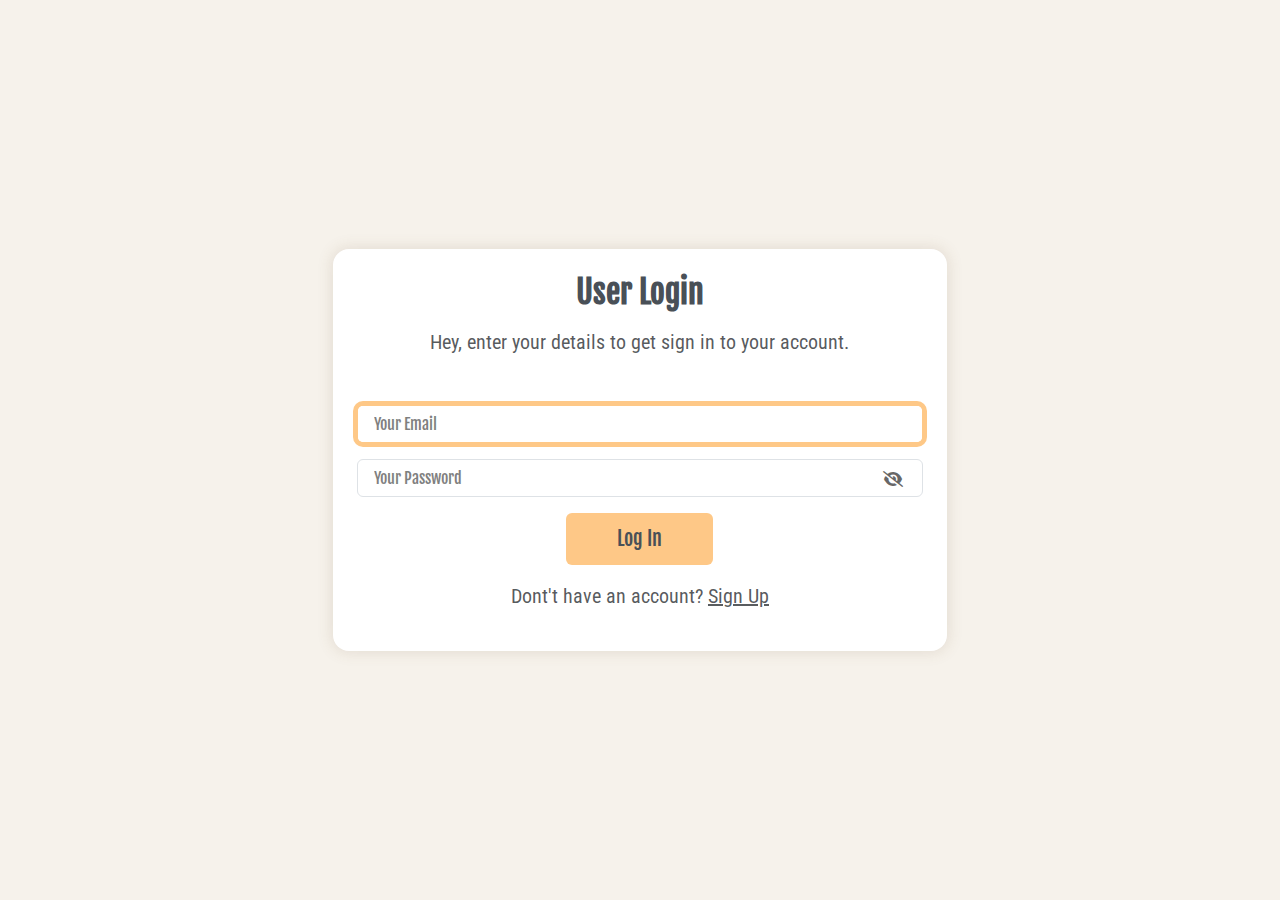
<file: index.html>
<!DOCTYPE html>
<html lang="en">
  <head>
    <meta charset="UTF-8" />
    <meta name="viewport" content="width=device-width, initial-scale=1.0" />
    <title>Login Page</title>
    <!-- Google FONTS lINKS -->
    <link rel="preconnect" href="https://fonts.googleapis.com" />
    <link rel="preconnect" href="https://fonts.gstatic.com" crossorigin />
    <link
      href="https://fonts.googleapis.com/css2?family=Fjalla+One&family=Roboto+Condensed:wght@300;400&display=swap"
      rel="stylesheet"
    />
    <!-- Font Awsome Link -->
    <link rel="stylesheet" href="./css/all.min.css" />
    <!-- Bootstrap Css Link -->
    <link rel="stylesheet" href="./css/bootstrap.min.css" />
    <!-- Main Css Link -->
    <link rel="stylesheet" href="./css/style.css" />
  </head>
  <body>
    <main
      class="vh-100 d-flex justify-content-center align-items-center text-center"
    >
      <div class="container-sm">
        <div class="loginBox bg-white p-4 rounded-4 mx-auto">
          <h1 class="loginTitle text-dark-emphasis fw-bold mb-3 fs-2">
            User Login
          </h1>
          <p class="loginDesc text-body-secondary fs-5">
            Hey, enter your details to get sign in to your account.
          </p>
          <div class="loginForm mt-5">
            <p class="notExistMsg text-danger fs-5"></p>
            <div class="mb-3">
              <input
                type="email"
                class="form-control border-1 px-3 logInEmail"
                placeholder="Your Email"
                autofocus
                name="email"
              />
            </div>
            <div class="mb-3 position-relative">
              <input
                type="password"
                class="form-control border-1 px-3 logInPass"
                placeholder="Your Password"
                name="pass"
              />
              <i
                class="fa-solid fa-eye position-absolute translate-middle-y d-none hideLogInPass"
              ></i>
              <i
                class="fa-solid fa-eye-slash position-absolute translate-middle-y showLogInPass d-inline-block"
              ></i>
            </div>
            <div class="mb-3">
              <button class="btn loginBtn p-0 border-3" type="submit">
                <a
                  href=""
                  class="text-dark-emphasis fs-5 text-decoration-none py-2 px-5 d-inline-block"
                  >Log In</a
                >
              </button>
            </div>
            <p class="text-body-secondary fs-5 signUpmsg">
              Dont't have an account?
              <a
                href="registration.html"
                class="text-body-secondary fs-5 signupLink text-capitalize"
                >sign Up</a
              >
            </p>
          </div>
        </div>
      </div>
    </main>

    <!-- Bootstrap Js File -->
    <script src="./js/bootstrap.bundle.min.js"></script>
    <!-- Main Js File -->
    <script src="./js/main.js"></script>
  </body>
</html>
</file>
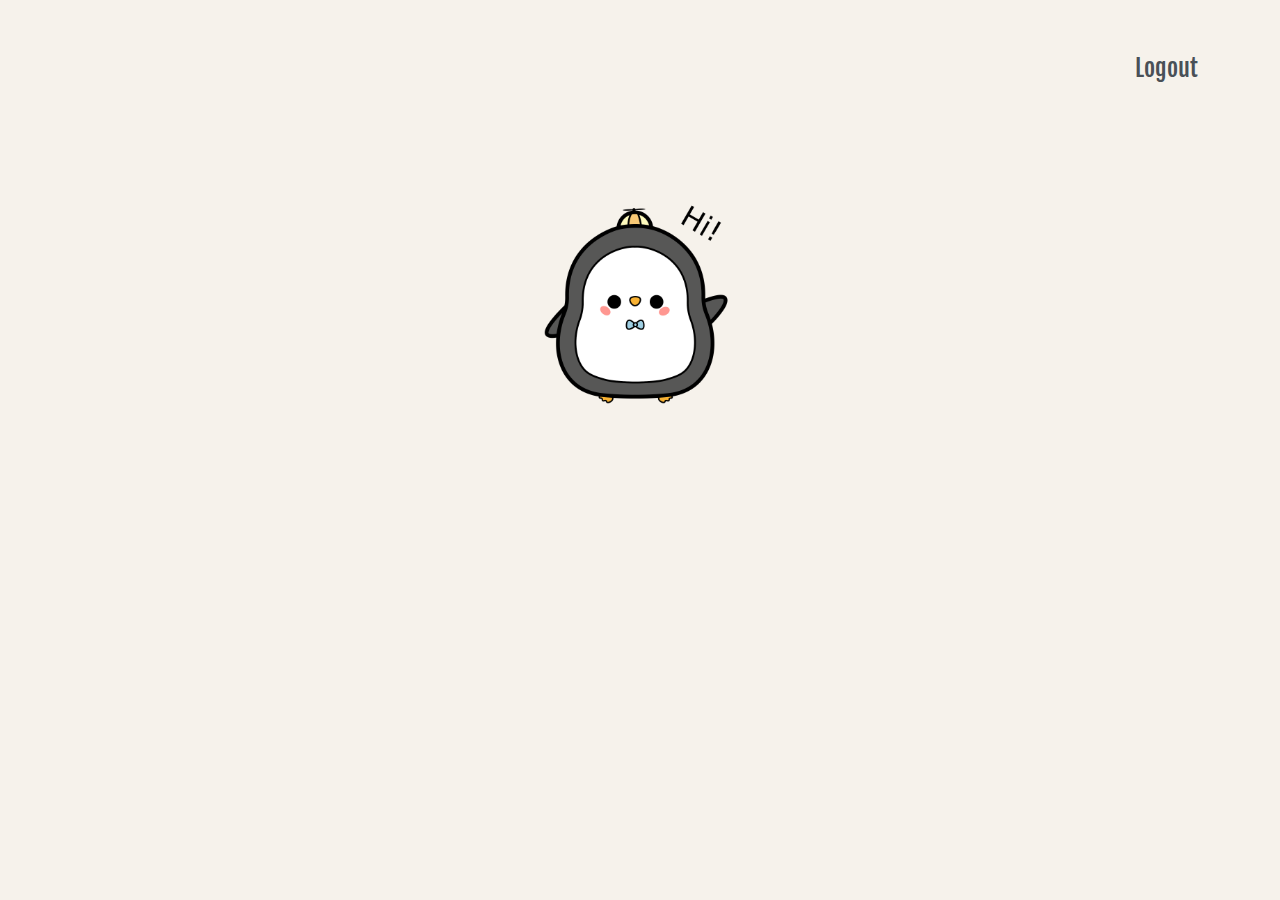
<file: home.html>
<!DOCTYPE html>
<html lang="en">
  <head>
    <meta charset="UTF-8" />
    <meta name="viewport" content="width=device-width, initial-scale=1.0" />
    <title>Home Page</title>
    <!-- Google FONTS lINKS -->
    <link rel="preconnect" href="https://fonts.googleapis.com" />
    <link rel="preconnect" href="https://fonts.gstatic.com" crossorigin />
    <link
      href="https://fonts.googleapis.com/css2?family=Fjalla+One&family=Roboto+Condensed:wght@300;400&display=swap"
      rel="stylesheet"
    />
    <!-- Font Awsome Link -->
    <link rel="stylesheet" href="./css/all.min.css" />
    <!-- Bootstrap Css Link -->
    <link rel="stylesheet" href="./css/bootstrap.min.css" />
    <!-- Main Css Link -->
    <link rel="stylesheet" href="./css/style.css" />
  </head>
  <body>
    <main
      class="vh-100 d-flex justify-content-center text-center home-main-content"
    >
      <div class="container-sm">
        <div class="text-end mb-5">
          <a
            href="index.html"
            class="text-decoration-none fs-4 text-dark-emphasis logoutBtn"
            >Logout</a
          >
        </div>
        <div class="home-content">
          <h1 class="text-dark-emphasis fw-bold"></h1>
          <img src="./imgs/hiBird.png" alt="bird saying hello" />
        </div>
      </div>
    </main>
    <!-- Bootstrap Js File -->
    <script src="./js/bootstrap.bundle.min.js"></script>
    <!-- Main Js File -->
    <script src="./js/main.js"></script>
  </body>
</html>
</file>
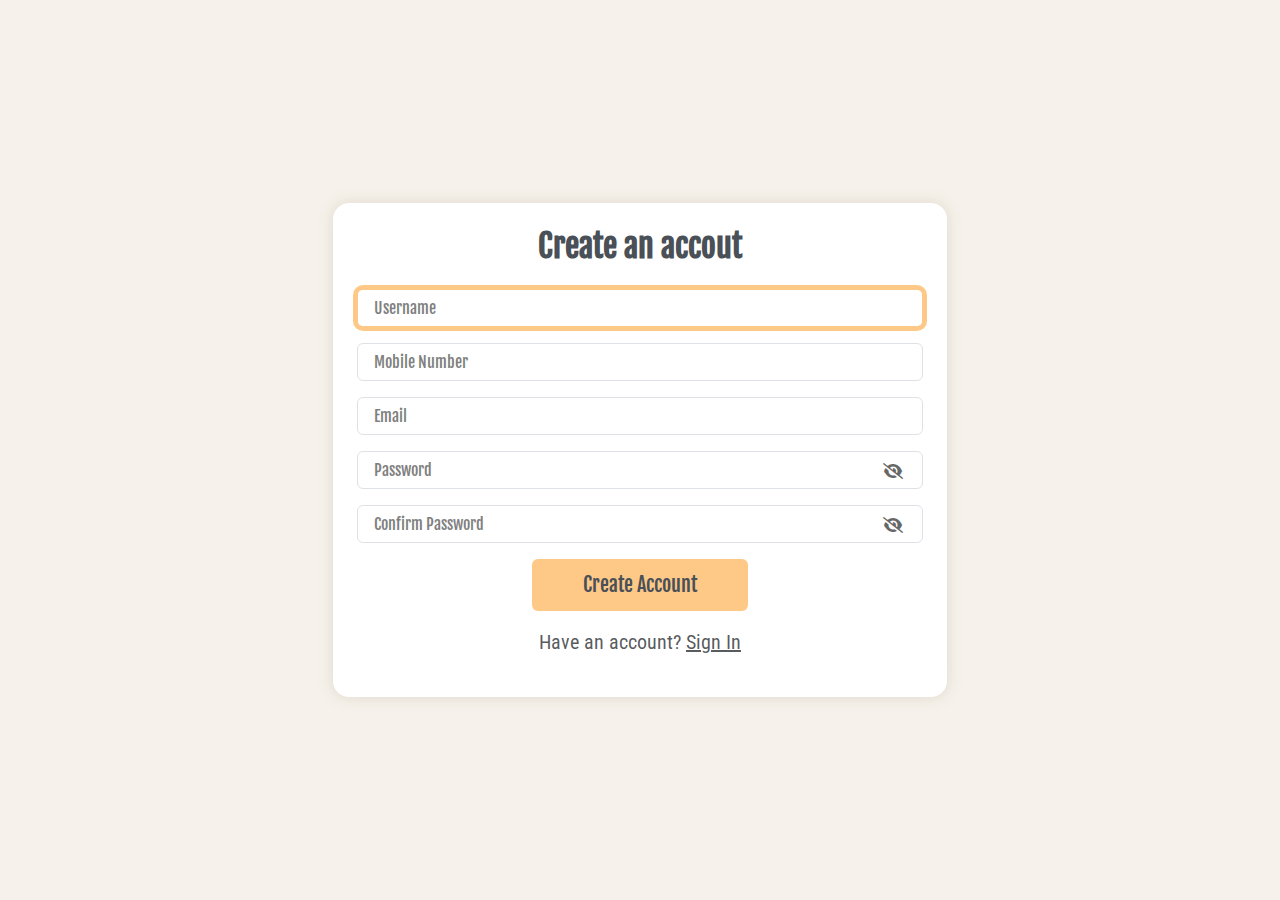
<file: registration.html>
<!DOCTYPE html>
<html lang="en">
  <head>
    <meta charset="UTF-8" />
    <meta name="viewport" content="width=device-width, initial-scale=1.0" />
    <title>Registration Page</title>
    <!-- Google FONTS lINKS -->
    <link rel="preconnect" href="https://fonts.googleapis.com" />
    <link rel="preconnect" href="https://fonts.gstatic.com" crossorigin />
    <link
      href="https://fonts.googleapis.com/css2?family=Fjalla+One&family=Roboto+Condensed:wght@300;400&display=swap"
      rel="stylesheet"
    />
    <!-- Font Awsome Link -->
    <link rel="stylesheet" href="./css/all.min.css" />
    <!-- Bootstrap Css Link -->
    <link rel="stylesheet" href="./css/bootstrap.min.css" />
    <!-- Main Css Link -->
    <link rel="stylesheet" href="./css/style.css" />
  </head>
  <body>
    <main
      class="vh-100 d-flex justify-content-center align-items-center text-center"
    >
      <div class="container-sm">
        <div class="loginBox bg-white p-4 rounded-4 mx-auto">
          <h1 class="loginTitle text-dark-emphasis fw-bold mb-3 fs-2">
            Create an accout
          </h1>
          <div class="loginForm mt-4">
            <div class="mb-3">
              <input
                type="text"
                class="form-control border-1 px-3 username"
                placeholder="Username"
                autofocus
                name="username"
              />
              <p
                class="errorMsg text-danger fs-6 text-start mt-1 errorName px-2"
              ></p>
            </div>
            <div class="mb-3">
              <input
                type="tel"
                class="form-control border-1 px-3 mobNumber"
                placeholder="Mobile Number"
                name="mobNumber"
              />
              <p
                class="errorMsg text-danger fs-6 text-start mt-1 px-2 errorMob"
              ></p>
            </div>
            <div class="mb-3">
              <input
                type="email"
                class="form-control border-1 px-3 email"
                placeholder="Email"
                name="email"
              />
              <p
                class="errorMsg text-danger fs-6 text-start mt-1 px-2 errorEmail"
              ></p>
            </div>
            <div class="mb-3 position-relative">
              <input
                type="password"
                class="form-control border-1 px-3 pass"
                placeholder="Password"
                name="pass"
              />
              <p
                class="errorMsg text-danger fs-6 text-start mt-1 px-2 errorPass"
              ></p>
              <i
                class="fa-solid fa-eye position-absolute translate-middle-y d-none hidePass"
              ></i>
              <i
                class="fa-solid fa-eye-slash position-absolute translate-middle-y showPass d-inline-block"
              ></i>
            </div>
            <div class="mb-3 position-relative">
              <input
                type="password"
                class="form-control border-1 px-3 confirmPass"
                placeholder="Confirm Password"
                name="confirmPass"
              />
              <p
                class="errorMsg text-danger fs-6 text-start mt-1 px-2 errorConfirm"
              ></p>
              <i
                class="fa-solid fa-eye position-absolute translate-middle-y d-none hideConfPass"
              ></i>
              <i
                class="fa-solid fa-eye-slash position-absolute translate-middle-y showConfPass d-inline-block"
              ></i>
            </div>
            <div class="mb-3">
              <button class="btn signUpBtn p-0 border-3" type="submit">
                <a
                  href=""
                  class="text-dark-emphasis fs-5 text-decoration-none py-2 px-5 d-inline-block"
                  >Create Account</a
                >
              </button>
            </div>

            <p class="text-body-secondary fs-5 signInmsg">
              Have an account?
              <a
                href="index.html"
                class="text-body-secondary fs-5 signInLink text-capitalize"
                >sign In</a
              >
            </p>
          </div>
        </div>
      </div>
    </main>
    <!-- Bootstrap Js File -->
    <script src="./js/bootstrap.bundle.min.js"></script>
    <!-- Main Js File -->
    <script src="./js/main.js"></script>
  </body>
</html>
</file>
<file: css/style.css>
/* start of general styles */
:root {
  --bgColor: rgb(246, 242, 235);
  --primaryColor: rgb(254, 200, 135);
  --lightBlack: rgba(0, 0, 0, 0.5) !important;
}

body {
  background-color: var(--bgColor);
  font-family: "Fjalla One", sans-serif;
}

/* end of general styles */

/* start of common style */
.loginDesc,
.signUpmsg,
.signInmsg,
.notExistMsg,
.errorMsg,
.forgetPassLink {
  font-family: "Roboto Condensed", sans-serif;
}

.signupLink,
.signInLink,
.logoutBtn {
  transition: color 300ms;
}

.signupLink:hover,
.signInLink:hover,
.logoutBtn:hover {
  color: rgb(179, 142, 97) !important;
}
/* end of common style */

/* start of login page */
.loginBox {
  box-shadow: 0 0 15px 0.5px rgba(120, 92, 58, 0.15);
  width: 100%;
}

input::placeholder,
input,
.form-control:focus {
  color: var(--lightBlack) !important;
}

.form-control:focus {
  box-shadow: 0 0 0 0.25rem var(--primaryColor) !important;
  border-color: transparent !important;
}

.loginBtn,
.signUpBtn {
  background-color: var(--primaryColor);
  border-color: transparent !important;
  transition: background-color 300ms, border-color 300ms;
}

.loginBtn:hover,
.signUpBtn:hover {
  background-color: transparent !important;
  border-color: var(--primaryColor) !important;
}

.fa-eye,
.fa-eye-slash {
  right: 20px;
  top: 20px !important;
  color: rgba(0, 0, 0, 0.6) !important;
  cursor: pointer;
}

/* start of media query of login page */
@media screen and (min-width: 992px) {
  .loginBox {
    width: 55%;
  }
}
/* end of media query of login page */
/* end of login page */

/* start of home page */
.home-main-content {
  padding: 50px 0;
}

.home-content img {
  width: 80%;
}

/* start of media query of home page */
@media screen and (min-width: 768px) {
  .home-content img {
    width: 60%;
  }
}
@media screen and (min-width: 992px) {
  .home-content img {
    width: 30%;
  }
}
/* end of media query of home page */
/* end of home page */
</file>
